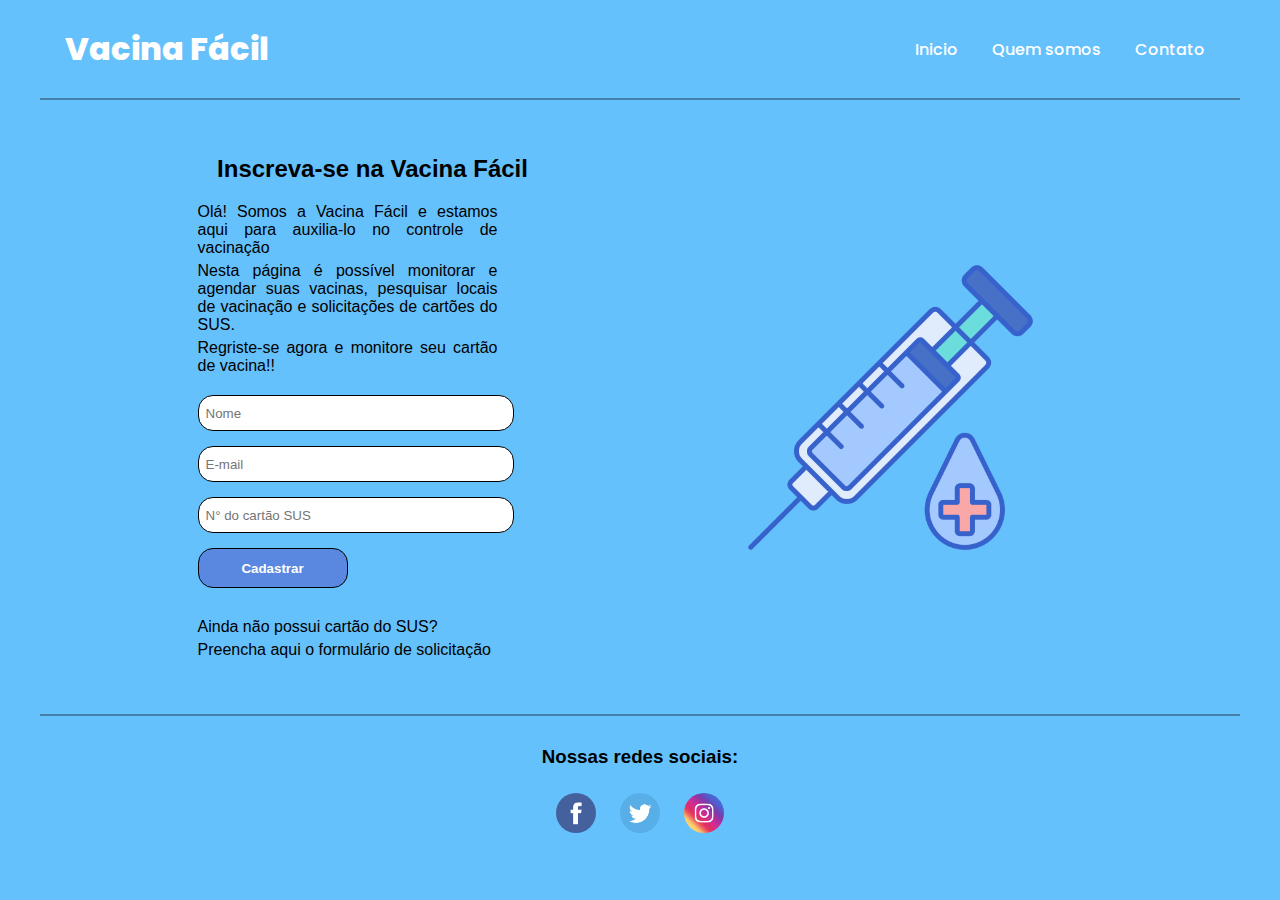
<file: index.html>
<!DOCTYPE html>
<html lang="pt-br">
<head>
    <meta charset="UTF-8">
    <meta http-equiv="X-UA-Compatible" content="IE=edge">
    <meta name="viewport" content="width=device-width, initial-scale=1.0">
    <title>Landing Page</title>
    <link rel="stylesheet" href="estilos/style.css">
    <link rel="stylesheet" href="estilos/fonts.css">
    <link rel="stylesheet" href="estilos/media.css">
    
</head>
<body>
    <header>

        <h1>Vacina Fácil</h1>

        <nav>
            <ul>
                <li><a href="index.html">Inicio</a></li>
                <li><a href="about-us.html">Quem somos</a></li>
                <li><a href="contato.html">Contato</a></li>
                
            </ul>
        </nav>

    </header>

    <main>
        <div class="container">
            <div class="box1">
                <h2>Inscreva-se na Vacina Fácil</h2>
                <p>Olá! Somos a Vacina Fácil e estamos aqui para auxilia-lo no controle de vacinação</p>
                <p>Nesta página é possível monitorar e agendar suas vacinas, pesquisar locais de vacinação e solicitações de cartões do SUS.</p>
                <p>Regriste-se agora e monitore seu cartão de vacina!!</p>
                <form action="cadstro.php" method="post" autocomplete="on">
                    <input type="text" name="nome" id="inome" placeholder="Nome" required minlength="15" maxlength="50">
                    <input type="email" name="mail" id="imail" placeholder="E-mail" required>
                    <input type="text" name="card-sus" id="icard" placeholder="N° do cartão SUS" required minlength="15" maxlength="15">
                    <input type="submit" value="Cadastrar">
                </form>
                <p>Ainda não possui cartão do SUS?</p>
                <a href="#">Preencha aqui o formulário de solicitação</a>
            </div>
            <div class="box2">
                <img src="images/vaccine.png" alt="imagem vacina">
            </div>
        </div>

    </main>

    <footer>
        <h3>Nossas redes sociais:</h3>
        <ul>
            <li><a href="#"><img src="images/logo-facebook.jpg" alt=""></a></li>
            <li><a href="#"><img src="images/logo-twitter.jpg" alt=""></a></li>
            <li><a href="#"><img src="images/logo-instagram.jpg" alt=""></a></li>
            
        </ul>

    </footer>
    
</body>
</html>
</file>
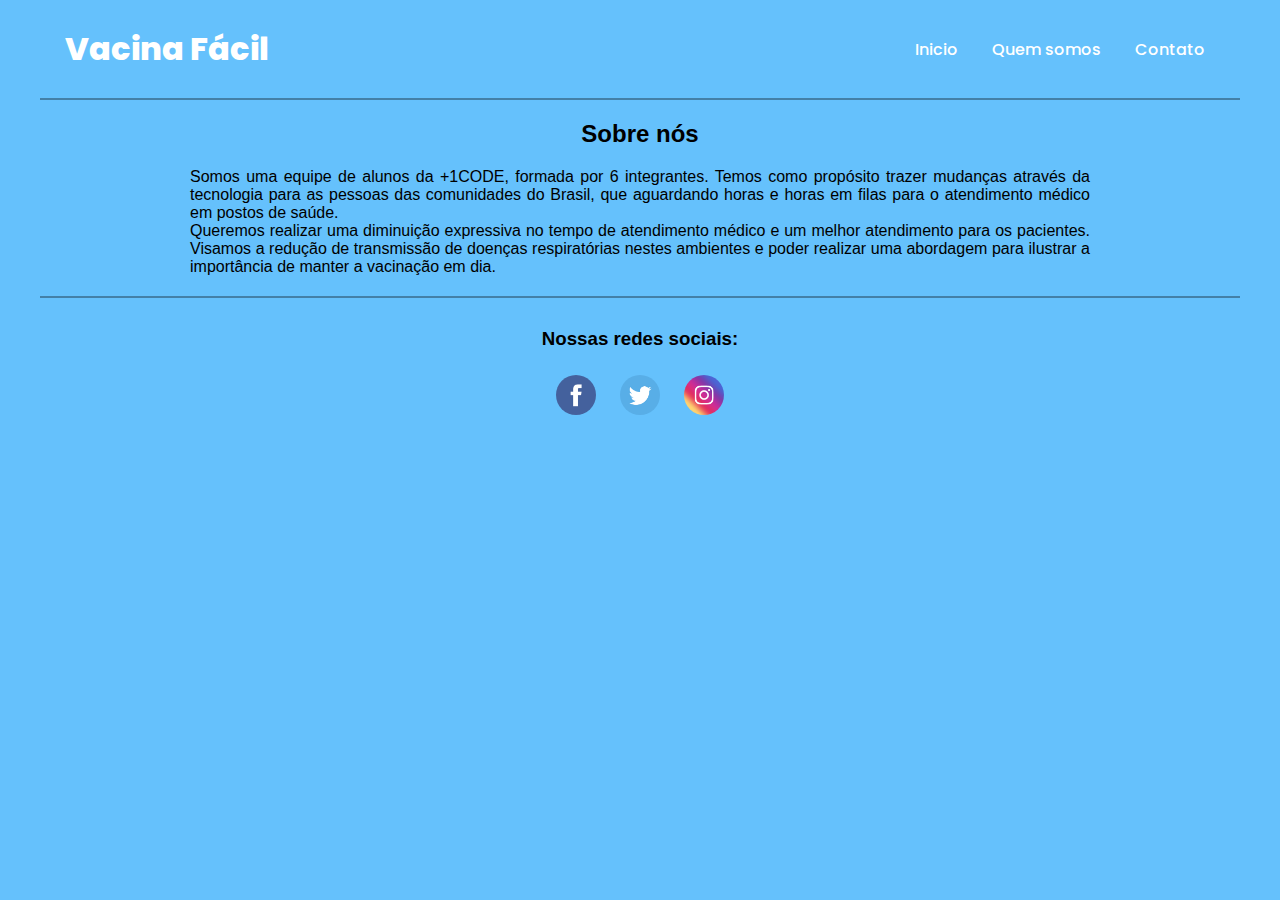
<file: about-us.html>
<!DOCTYPE html>
<html lang="pt-br">
<head>
    <meta charset="UTF-8">
    <meta http-equiv="X-UA-Compatible" content="IE=edge">
    <meta name="viewport" content="width=device-width, initial-scale=1.0">
    <title>Quem somos</title>
    <link rel="stylesheet" href="estilos/style.css">
    <link rel="stylesheet" href="estilos/fonts.css">
    <link rel="stylesheet" href="estilos/media.css">
</head>
<body>
    <header>
        <h1>Vacina Fácil</h1>

        <nav>
            <ul>
                <li><a href="index.html">Inicio</a></li>
                <li><a href="about-us.html">Quem somos</a></li>
                <li><a href="contato.html">Contato</a></li>
                
            </ul>
        </nav>

    </header>

    <main>
        <h2>Sobre nós</h2>
        <p>Somos uma equipe de alunos da +1CODE, formada por 6 integrantes. Temos como propósito trazer mudanças  através da tecnologia para as pessoas das comunidades do Brasil, que aguardando horas e horas em filas para o atendimento médico em postos de saúde.</p>
        
        <p>Queremos realizar uma diminuição expressiva no tempo de atendimento médico e um melhor atendimento para os pacientes. Visamos a redução de transmissão de doenças respiratórias nestes ambientes e poder realizar uma abordagem para ilustrar a importância de manter a vacinação em dia.</p>
        
               
    </main>

    <footer>
        <h3>Nossas redes sociais:</h3>
        <ul>
            <li><a href="#"><img src="images/logo-facebook.jpg" alt=""></a></li>
            <li><a href="#"><img src="images/logo-twitter.jpg" alt=""></a></li>
            <li><a href="#"><img src="images/logo-instagram.jpg" alt=""></a></li>
            
        </ul>

    </footer>
    
</body>
</html>
</file>
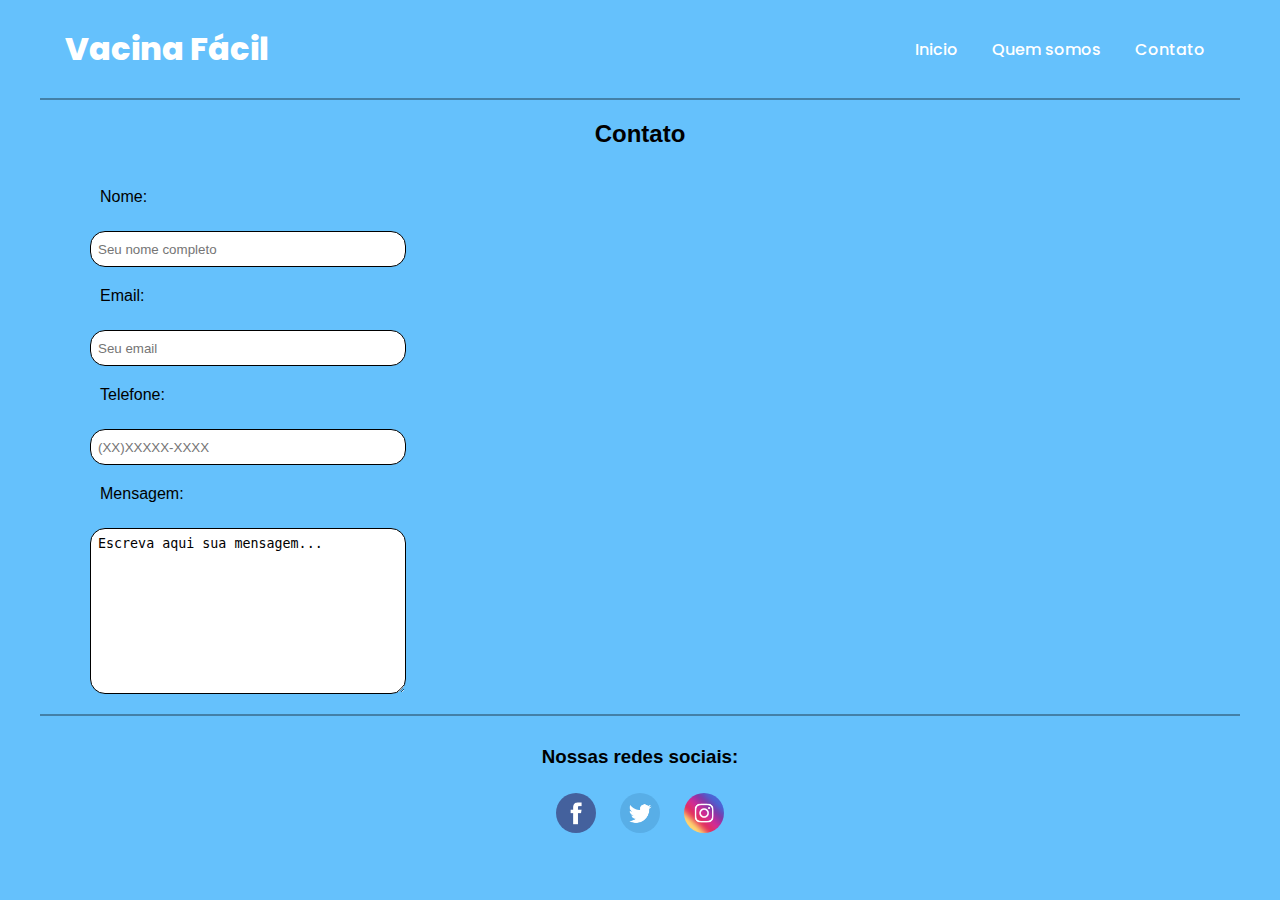
<file: contato.html>
<!DOCTYPE html>
<html lang="pt-br">
<head>
    <meta charset="UTF-8">
    <meta http-equiv="X-UA-Compatible" content="IE=edge">
    <meta name="viewport" content="width=device-width, initial-scale=1.0">
    <title>Contato</title>
    <link rel="stylesheet" href="estilos/style.css">
    <link rel="stylesheet" href="estilos/fonts.css">
    <link rel="stylesheet" href="estilos/media.css">
</head>
<body>
    <header>
        <h1>Vacina Fácil</h1>

        <nav>
            <ul>
                <li><a href="index.html">Inicio</a></li>
                <li><a href="about-us.html">Quem somos</a></li>
                <li><a href="contato.html">Contato</a></li>
                
            </ul>
        </nav>

    </header>

    <main>
        <h2>Contato</h2>

        <form class="contact" action="contato.php" method="post" autocomplete="on">
            <label for="inome">Nome:</label>
            <input type="text" name="nome" id="inome" placeholder="Seu nome completo">
            
            <label for="imail">Email:</label>
            <input type="email" name="mail" id="imail" placeholder="Seu email">
            
            <label for="itel">Telefone:</label>
            <input type="tel" name="tel" id="itel" placeholder="(XX)XXXXX-XXXX">
            
            <label for="imsg">Mensagem:</label>
            <textarea name="msg" id="imsg" cols="30" rows="10">Escreva aqui sua mensagem...</textarea>
            
            
        </form>
    </main>

    <footer>
        <h3>Nossas redes sociais:</h3>
        <ul>
            <li><a href="#"><img src="images/logo-facebook.jpg" alt=""></a></li>
            <li><a href="#"><img src="images/logo-twitter.jpg" alt=""></a></li>
            <li><a href="#"><img src="images/logo-instagram.jpg" alt=""></a></li>
            
        </ul>

    </footer>
</body>
</html>
</file>
<file: estilos/style.css>
@charset "UTF-8";

* {
    margin: 0px;
    padding: 0px;
}

body {
    font-family: Arial, Helvetica, sans-serif; 
    max-width: 600px;
    margin: 0 auto;
    align-items: center;
    background-color: #65C1FC;
}

header {
    display: flex;
    flex-direction: column;
    justify-content: space-between;
    align-items: center;
    color: white;
    padding: 20px;
    border-bottom: 2px solid rgba(0, 0, 0, 0.336);
}

h1 {
    font-family: poppins;
    font-weight: 800;
    text-align: center;
    padding: 10px;
    margin-bottom: 20px;
}

nav {
    padding: 5px;
    font-family: poppins;
    font-weight: 500;
}

nav > ul > li {
    display: inline-block;
}


header a {
    color: white;
    text-decoration: none;
    margin: 10px;
    padding: 5px;
}

header a:hover {
    text-decoration: underline;
    background-color: white;
    color: #65C1FC;
    border-radius: 10px;
}

main {
    width: 350px;
    margin: 0 auto;
    padding: 20px;
    
}

.container {
    display: flex;
    flex-direction: column;
    justify-content: center;
    padding: 15px;
}

.box1, .box2 {
    width: 350px;
    margin: 0 auto;
    
}

main h2, .box1 h2 {
    margin-bottom: 20px;
}

main p , .box1 p {
    width: 300px;
    text-align: justify;
    margin-bottom: 5px;
}

.box1 a {
    color: black;
    text-decoration: none;
}

.box1 a:hover {
    color: black;
    text-decoration: underline;
}


.box2 img {
    display: none;
}


form {
    width: 300px;
    display: flex;
    flex-direction: column;
}

label {
    padding: 10px;
    margin-top: 10px;
}

input {
    width: 300px;
    height: 20px;
    padding: 7px;
    margin-top: 15px;
    border: 1px solid black;
    border-radius: 15px;
}

textarea {
    width: 300px;
    padding: 7px;
    margin-top: 15px;
    border: 1px solid black;
    border-radius: 15px;
}

form [type="submit"] {
    height: 40px;
    width: 150px;
    background-color: #5A88E0;
    color: white;
    font-weight: bold;
    margin-bottom: 30px;
}

footer {
    padding: 15px;
    border-top: 2px solid rgba(0, 0, 0, 0.336);
    text-align: center;
}

footer h3 {
    padding: 15px;

}

footer > ul > li {
    display: inline-block;
}

ul > li > a > img {
    width: 40px;
    padding: 10px;
    border-radius: 50px;
}
</file>
<file: estilos/fonts.css>
@charset "UTF-8";

@import url('https://fonts.googleapis.com/css2?family=Poppins:ital,wght@0,100;0,200;0,300;0,400;0,500;0,600;0,700;0,800;0,900;1,100;1,200;1,300;1,400;1,500;1,600;1,700;1,800;1,900&display=swap');

@font-face {
    font-family: poppins;
    src: url('https://fonts.googleapis.com/css2?family=Poppins:ital,wght@0,100;0,200;0,300;0,400;0,500;0,600;0,700;0,800;0,900;1,100;1,200;1,300;1,400;1,500;1,600;1,700;1,800;1,900&display=swap');
}
</file>
<file: estilos/media.css>
@charset "utf-8";

@media screen and (min-width: 768px) and (max-width: 992px) {

    body {
        width: 990px;
    }

    header {
        display: flex;
        flex-direction: row;
        justify-content: space-between;
        padding: 15px;
        border-bottom: 2px solid rgba(0, 0, 0, 0.336);
    }

    h1 {
        padding: 10px;
        margin-bottom: 0px;
    }

    main {
        width: 800px;
        margin: 0 auto;
        align-items: center;
    }

    main h2 {
        text-align: center;
    }

    main  p {
        width: 300px;
        
    }

    .container {
        display: flex;
        flex-direction: row;
        justify-content: space-between;
    }
    
    .box1, .box2 {
        display: flex;
        flex-direction: column;
        justify-content: center;
        width: 350px;
        padding: 20px;
        
    }
    
    .box2 > img {
        display: block;
        width: 90%;
        
    }

    
}
@media screen and (min-width: 992px) and (max-width: 1200px) {

    body {
        max-width: 1200px;
    }

    header {
        display: flex;
        flex-direction: row;
        justify-content: space-between;
        padding: 15px;
        border-bottom: 2px solid rgba(0, 0, 0, 0.336);
    }

    h1 {
        padding: 10px;
        margin-bottom: 0px;
    }

    main {
        width: 1000px;
        margin: 0 auto;
        padding: 20px; 
        align-items: center;
    }
    
    main h2 {
        text-align: center;
    }

    main > p {
        width: 600px;
        margin: 0 auto;
    }

    .container {
        display: flex;
        flex-direction: row;
        justify-content: space-between;
        
    }

    .box1, .box2 {
        display: flex;
        flex-direction: column;
        justify-content: center;
        width: 350px;
        padding: 20px;
        
    }
    
    .box2 > img {
        display: block;
        width: 90%;
        
    }

  
    
}

@media screen and (min-width: 1200px) {

    body {
        min-width: 1200px;
    }

    header {
        display: flex;
        flex-direction: row;
        justify-content: space-between;
        padding: 15px;
        border-bottom: 2px solid rgba(0, 0, 0, 0.336);
    }

    h1 {
        padding: 10px;
        margin-bottom: 0px;
    }

    main {
        width: 1100px;
        margin: 0 auto;
        padding: 20px; 
        align-items: center;
    }
    
    main h2 {
        text-align: center;
    }

    main > p {
        width: 900px;
        margin: 0 auto;
    }

    .container {
        display: flex;
        flex-direction: row;
        justify-content: space-between;
        
    }

    .box1, .box2 {
        display: flex;
        flex-direction: column;
        justify-content: center;
        width: 350px;
        padding: 20px;
        
    }
    
    .box2 > img {
        display: block;
        width: 90%;
        
    }

  
    
}
</file>
